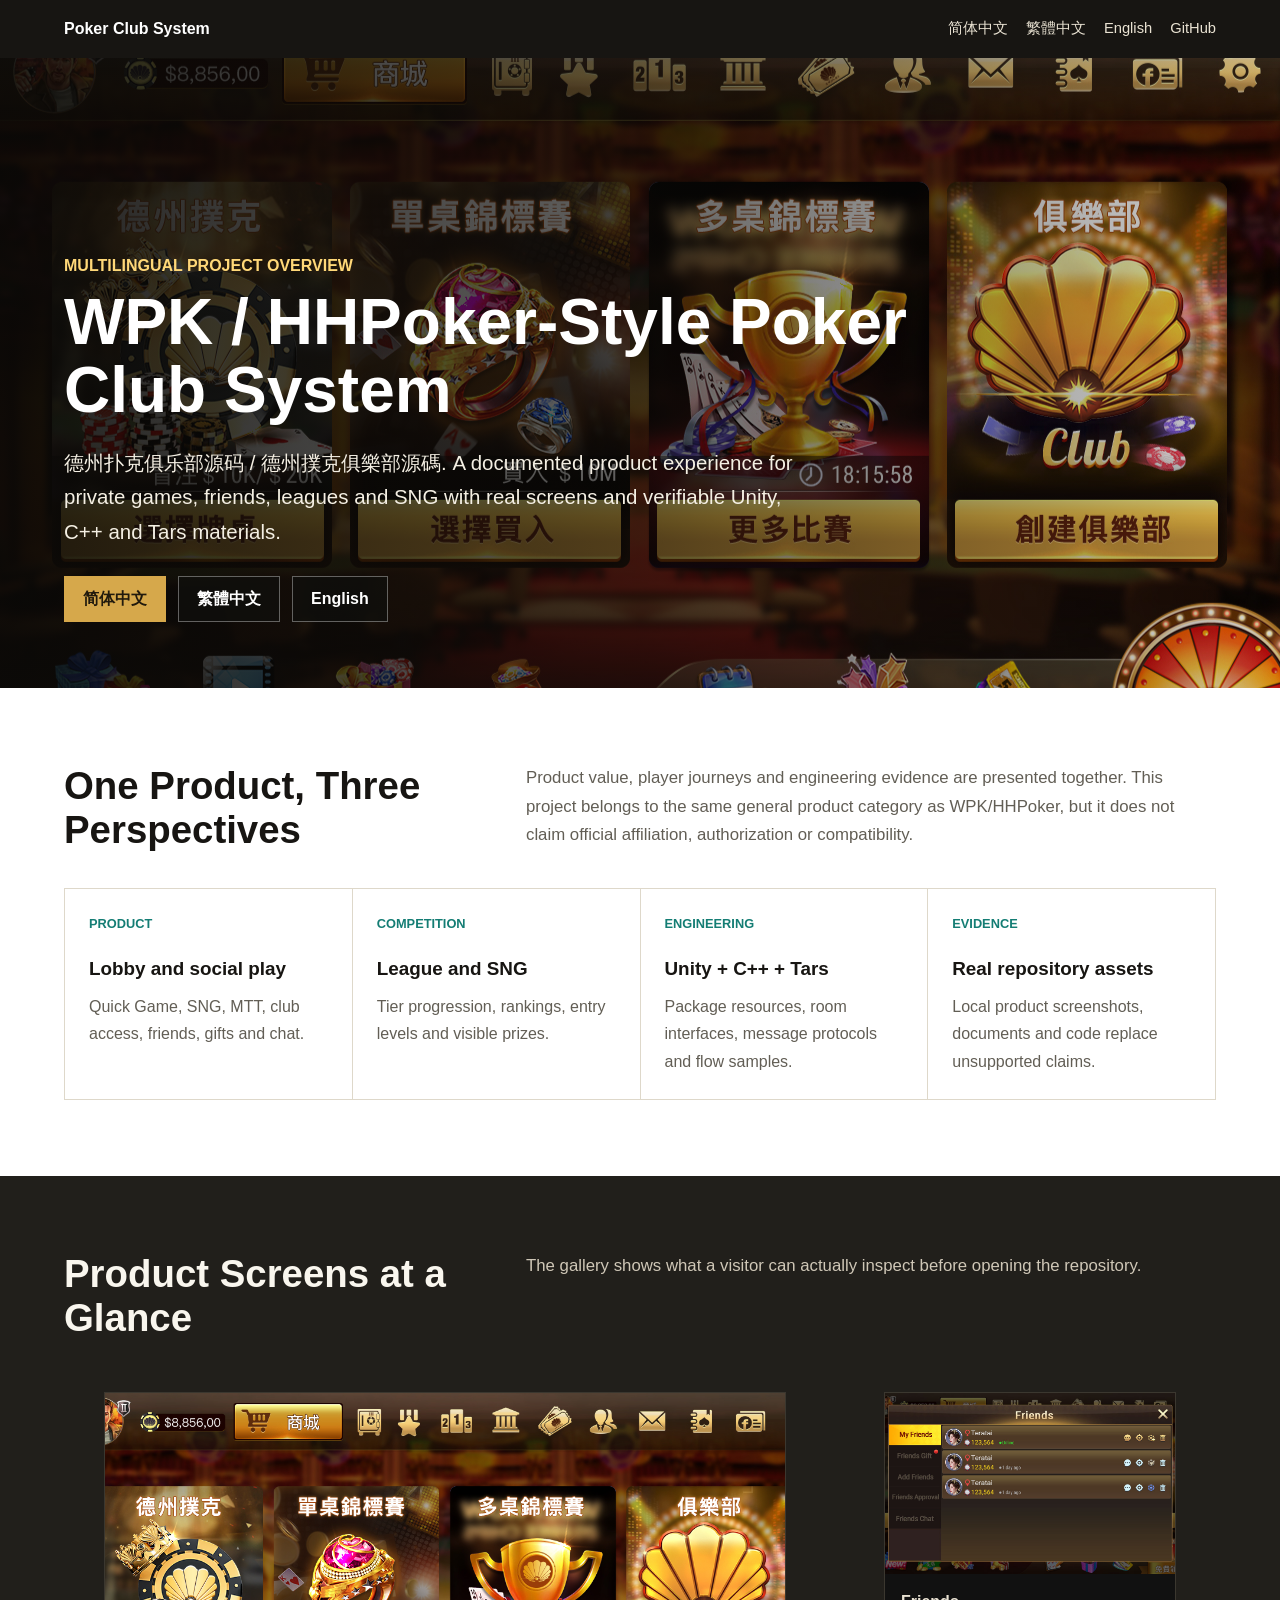
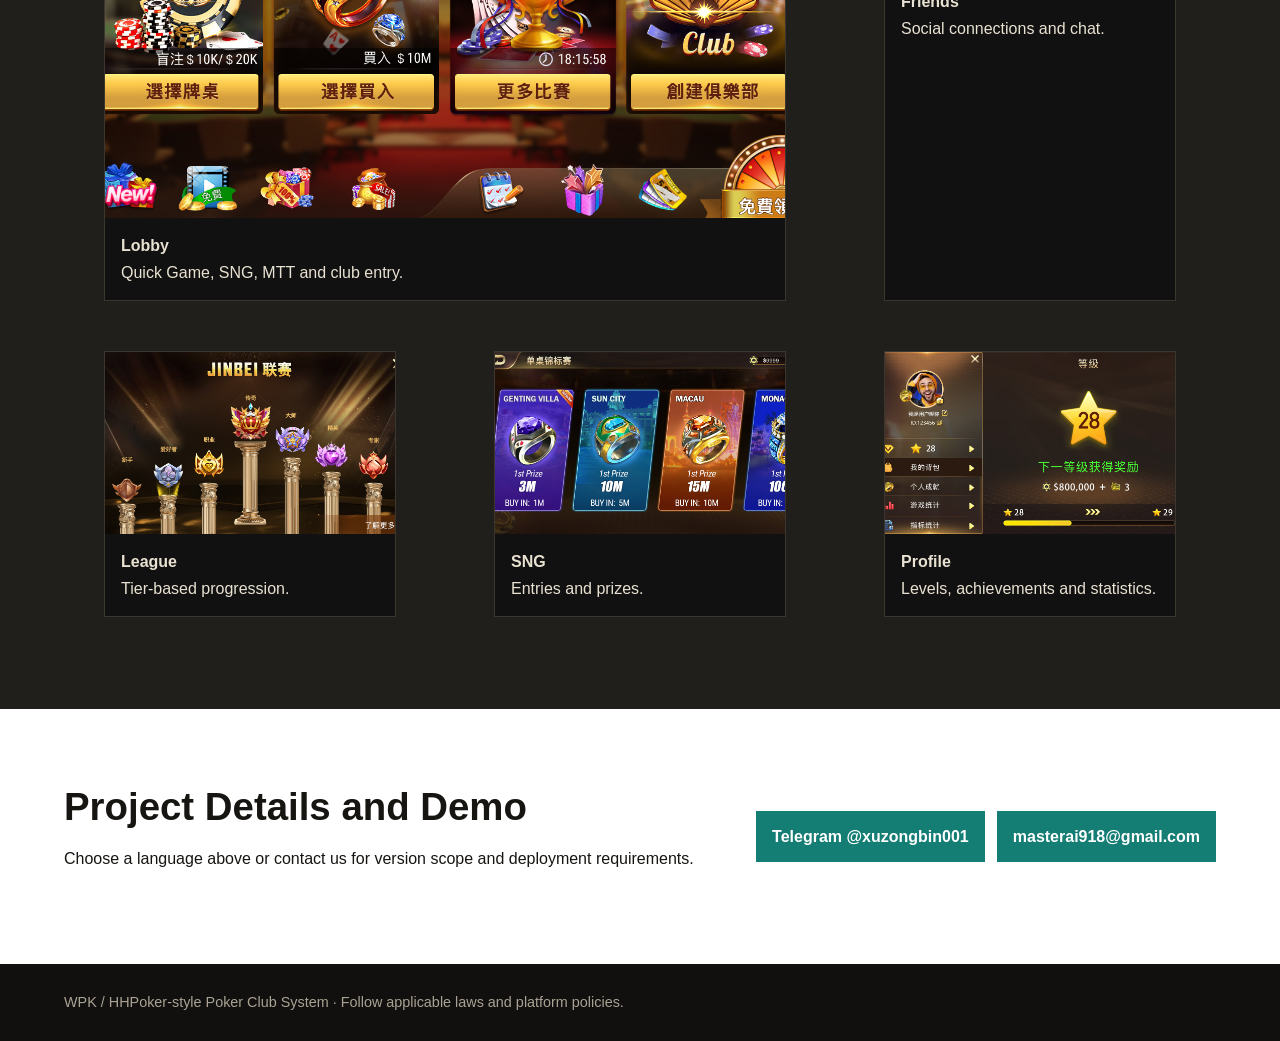
<file: docs/index.html>
<!doctype html>
<html lang="en">
<head>
  <meta charset="utf-8"><meta name="viewport" content="width=device-width,initial-scale=1">
  <meta name="google-site-verification" content="rrp5Uvgzi-1-rMxUBfhV3wjlNrFqzwnqiA4e3qsOLEM" />
  <title>WPK / HHPoker-Style Poker Club System | 德州扑克俱乐部源码</title>
  <meta name="description" content="Multilingual overview of WPK/HHPoker-style poker club source materials: 德州扑克俱乐部源码, private games, leagues, SNG, Unity, C++ and Tars interfaces.">
  <link rel="canonical" href="https://masterai-top.github.io/WPK-HHPoker-Style-Poker-Club-System/">
  <link rel="alternate" hreflang="x-default" href="https://masterai-top.github.io/WPK-HHPoker-Style-Poker-Club-System/"><link rel="alternate" hreflang="zh-CN" href="https://masterai-top.github.io/WPK-HHPoker-Style-Poker-Club-System/zh-cn/"><link rel="alternate" hreflang="zh-TW" href="https://masterai-top.github.io/WPK-HHPoker-Style-Poker-Club-System/zh-tw/"><link rel="alternate" hreflang="en" href="https://masterai-top.github.io/WPK-HHPoker-Style-Poker-Club-System/en/">
  <meta property="og:title" content="WPK / HHPoker-Style Poker Club System"><meta property="og:description" content="Private games, friends, leagues, SNG, real screenshots and verifiable Unity/C++/Tars materials."><meta property="og:image" content="https://masterai-top.github.io/WPK-HHPoker-Style-Poker-Club-System/assets/images/lobby.jpg"><link rel="stylesheet" href="assets/style.css">
  <script type="application/ld+json">{"@context":"https://schema.org","@type":"SoftwareSourceCode","name":"WPK / HHPoker-Style Poker Club System","codeRepository":"https://github.com/masterai-top/WPK-HHPoker-Style-Poker-Club-System","programmingLanguage":["C++","Tars IDL","Unity"],"description":"Poker club source materials with private-game, league and SNG product screens plus C++/Tars room interfaces.","url":"https://masterai-top.github.io/WPK-HHPoker-Style-Poker-Club-System/"}</script>
</head>
<body>
  <a class="skip" href="#content">Skip to content</a><nav class="topbar"><a class="brand" href="./">Poker Club System</a><div class="langs"><a href="zh-cn/">简体中文</a><a href="zh-tw/">繁體中文</a><a href="en/">English</a><a href="https://github.com/masterai-top/WPK-HHPoker-Style-Poker-Club-System">GitHub</a></div></nav>
  <header class="hero"><div class="hero-inner"><div class="eyebrow">Multilingual project overview</div><h1>WPK / HHPoker-Style Poker Club System</h1><p class="lead">德州扑克俱乐部源码 / 德州撲克俱樂部源碼. A documented product experience for private games, friends, leagues and SNG with real screens and verifiable Unity, C++ and Tars materials.</p><div class="actions"><a class="button primary" href="zh-cn/">简体中文</a><a class="button" href="zh-tw/">繁體中文</a><a class="button" href="en/">English</a></div></div></header>
  <main id="content">
    <section class="band light"><div class="inner"><div class="section-head"><h2>One Product, Three Perspectives</h2><p>Product value, player journeys and engineering evidence are presented together. This project belongs to the same general product category as WPK/HHPoker, but it does not claim official affiliation, authorization or compatibility.</p></div><div class="feature-grid">
      <article class="feature"><strong>Product</strong><h3>Lobby and social play</h3><p>Quick Game, SNG, MTT, club access, friends, gifts and chat.</p></article><article class="feature"><strong>Competition</strong><h3>League and SNG</h3><p>Tier progression, rankings, entry levels and visible prizes.</p></article><article class="feature"><strong>Engineering</strong><h3>Unity + C++ + Tars</h3><p>Package resources, room interfaces, message protocols and flow samples.</p></article><article class="feature"><strong>Evidence</strong><h3>Real repository assets</h3><p>Local product screenshots, documents and code replace unsupported claims.</p></article>
    </div></div></section>
    <section class="band dark"><div class="inner"><div class="section-head"><h2>Product Screens at a Glance</h2><p>The gallery shows what a visitor can actually inspect before opening the repository.</p></div><div class="shots"><figure class="shot wide"><img src="assets/images/lobby.jpg" alt="Poker club lobby"><figcaption><strong>Lobby</strong><br>Quick Game, SNG, MTT and club entry.</figcaption></figure><figure class="shot"><img src="assets/images/friends.jpg" alt="Poker friends screen"><figcaption><strong>Friends</strong><br>Social connections and chat.</figcaption></figure><figure class="shot"><img src="assets/images/league-tiers.jpg" alt="Poker league tiers"><figcaption><strong>League</strong><br>Tier-based progression.</figcaption></figure><figure class="shot"><img src="assets/images/sng.jpg" alt="Poker SNG events"><figcaption><strong>SNG</strong><br>Entries and prizes.</figcaption></figure><figure class="shot"><img src="assets/images/profile.jpg" alt="Poker player profile"><figcaption><strong>Profile</strong><br>Levels, achievements and statistics.</figcaption></figure></div></div></section>
    <section class="band light"><div class="inner contact"><div><h2>Project Details and Demo</h2><p>Choose a language above or contact us for version scope and deployment requirements.</p></div><div class="contact-links"><a href="https://t.me/xuzongbin001">Telegram @xuzongbin001</a><a href="mailto:masterai918@gmail.com">masterai918@gmail.com</a></div></div></section>
  </main><footer>WPK / HHPoker-style Poker Club System · Follow applicable laws and platform policies.</footer>
</body></html>
</file>
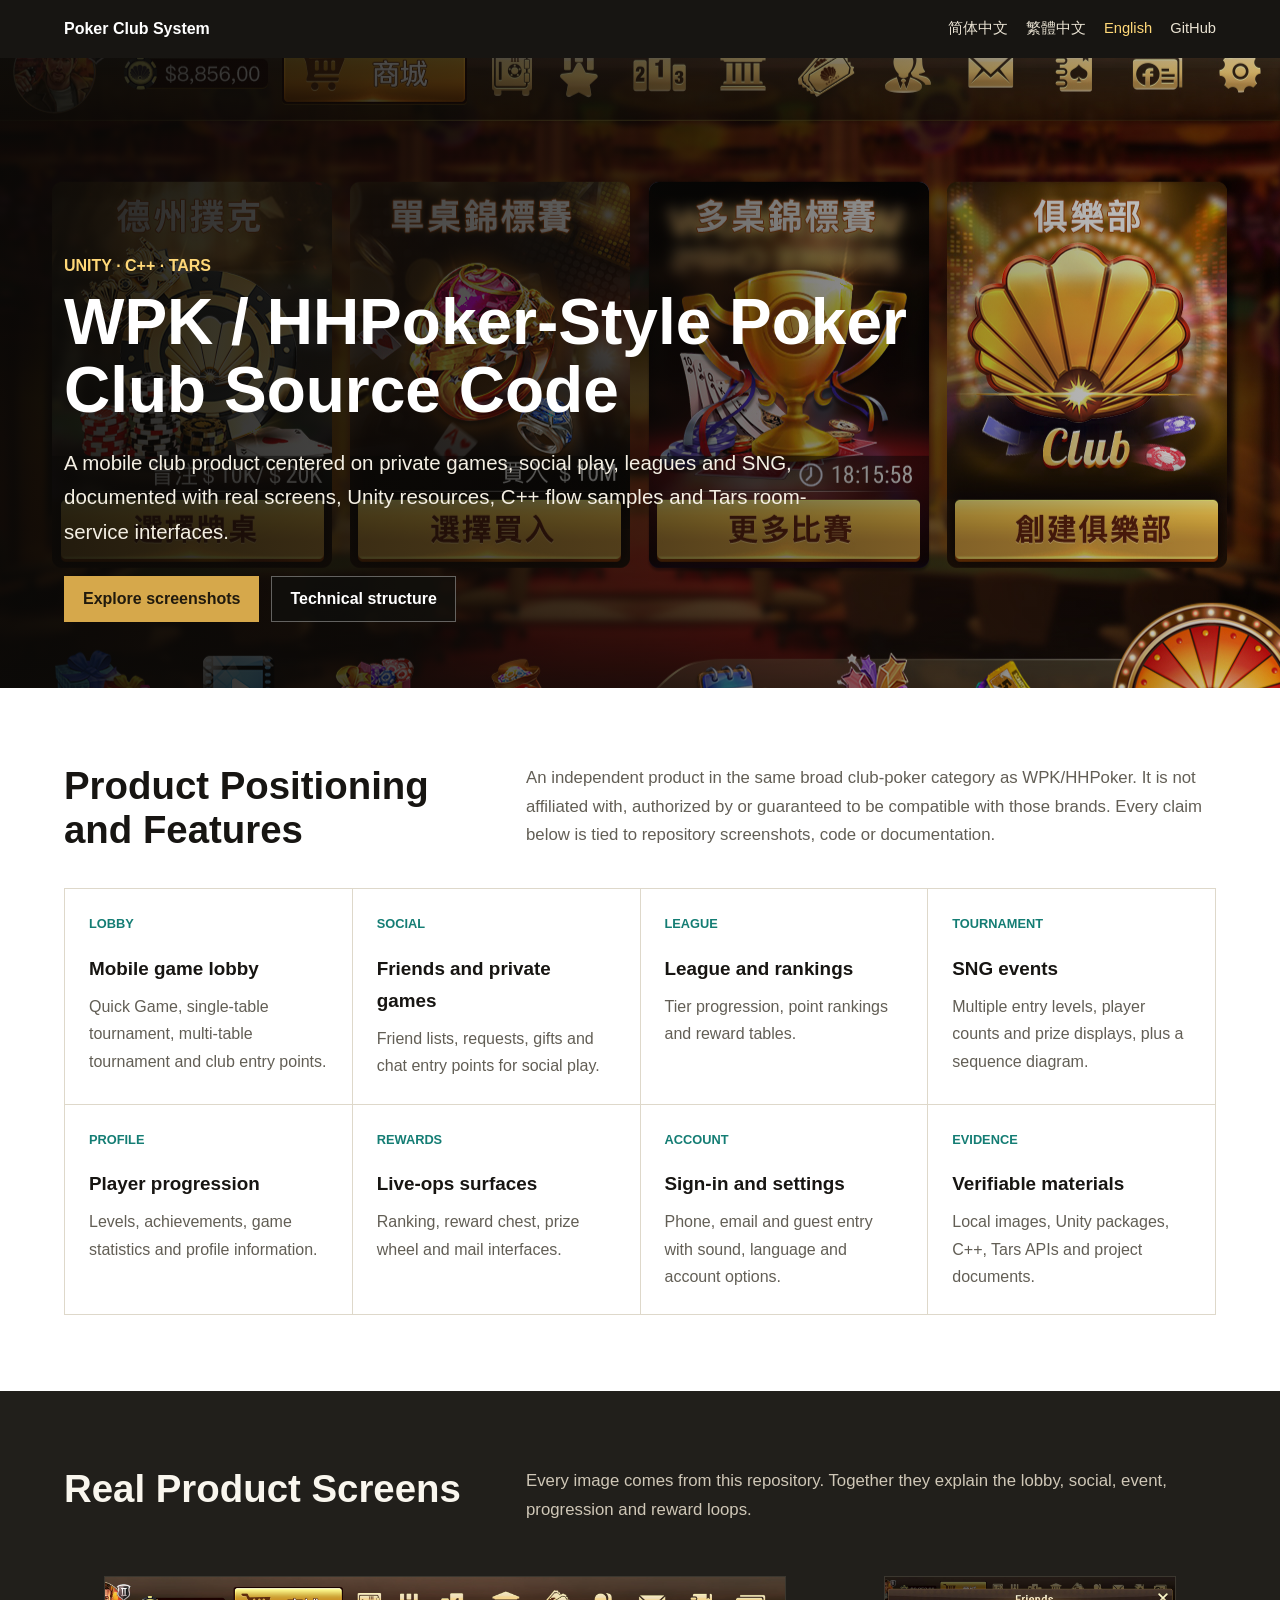
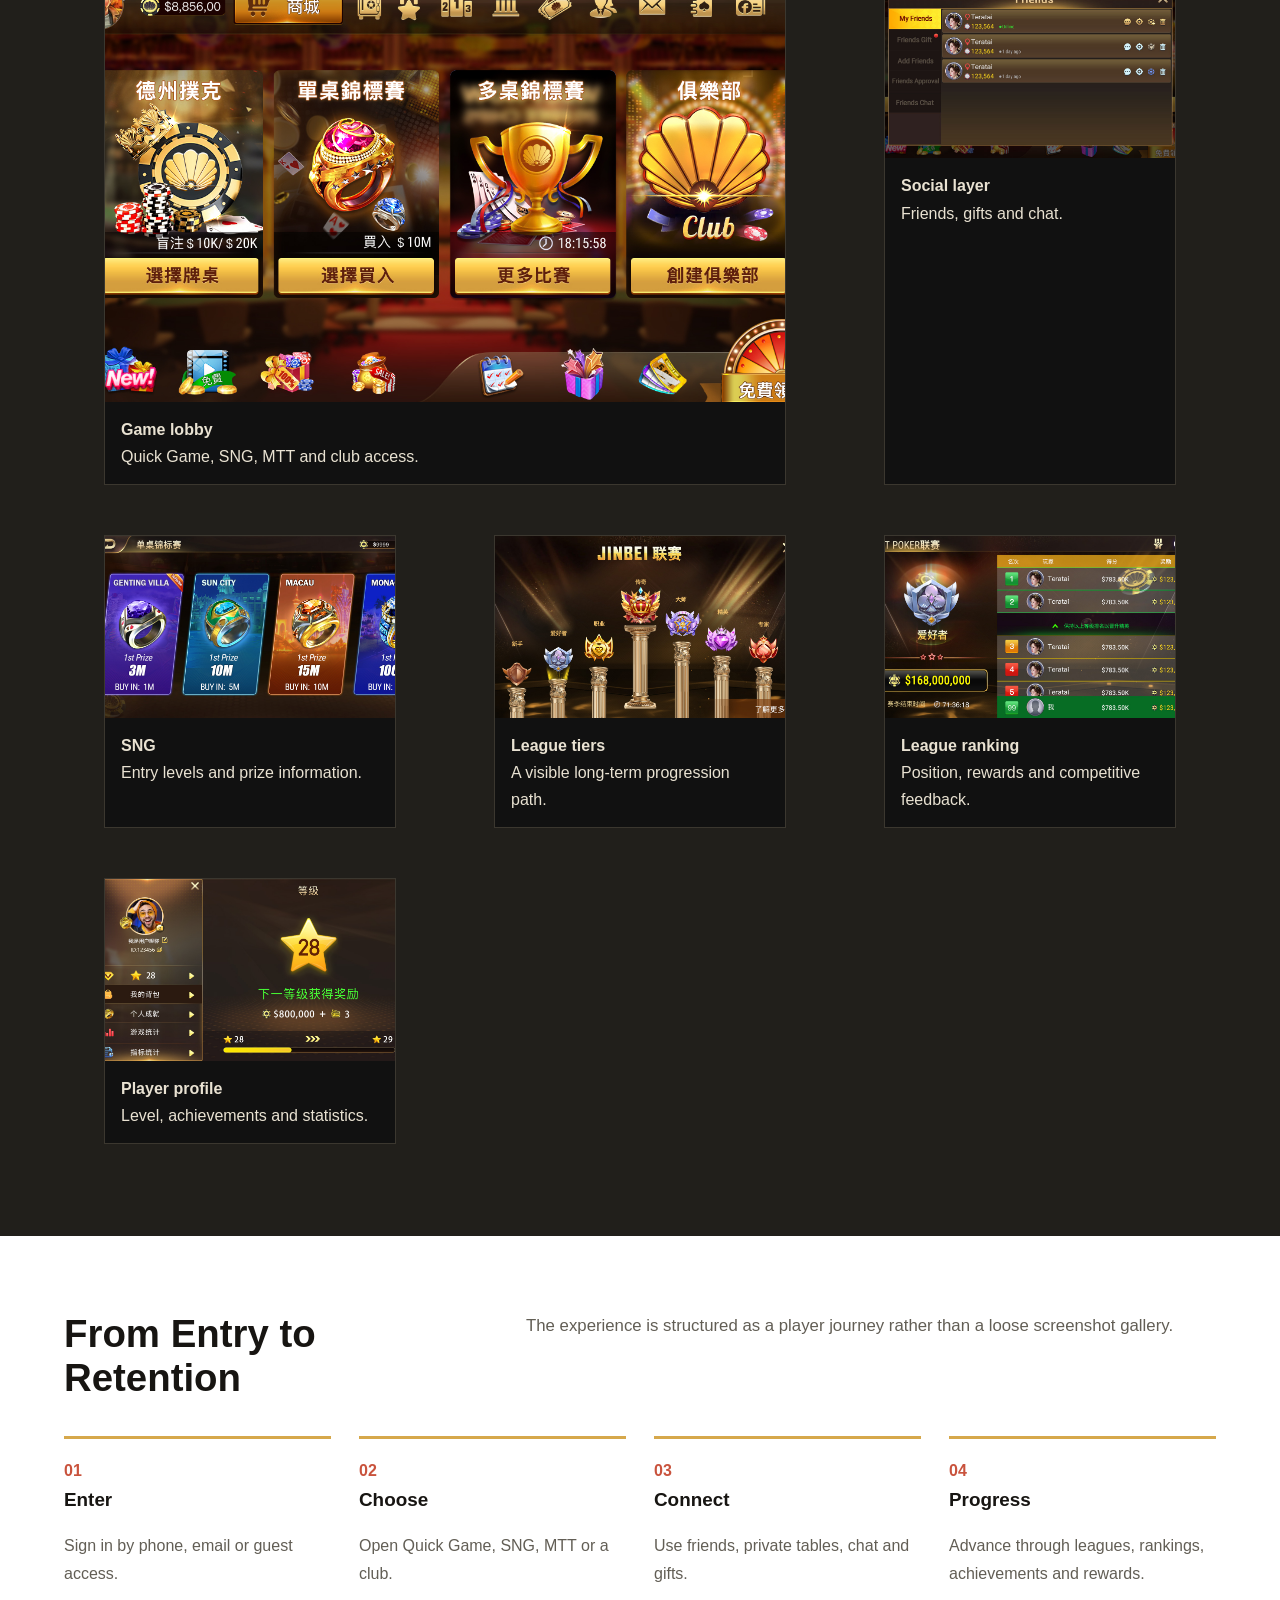
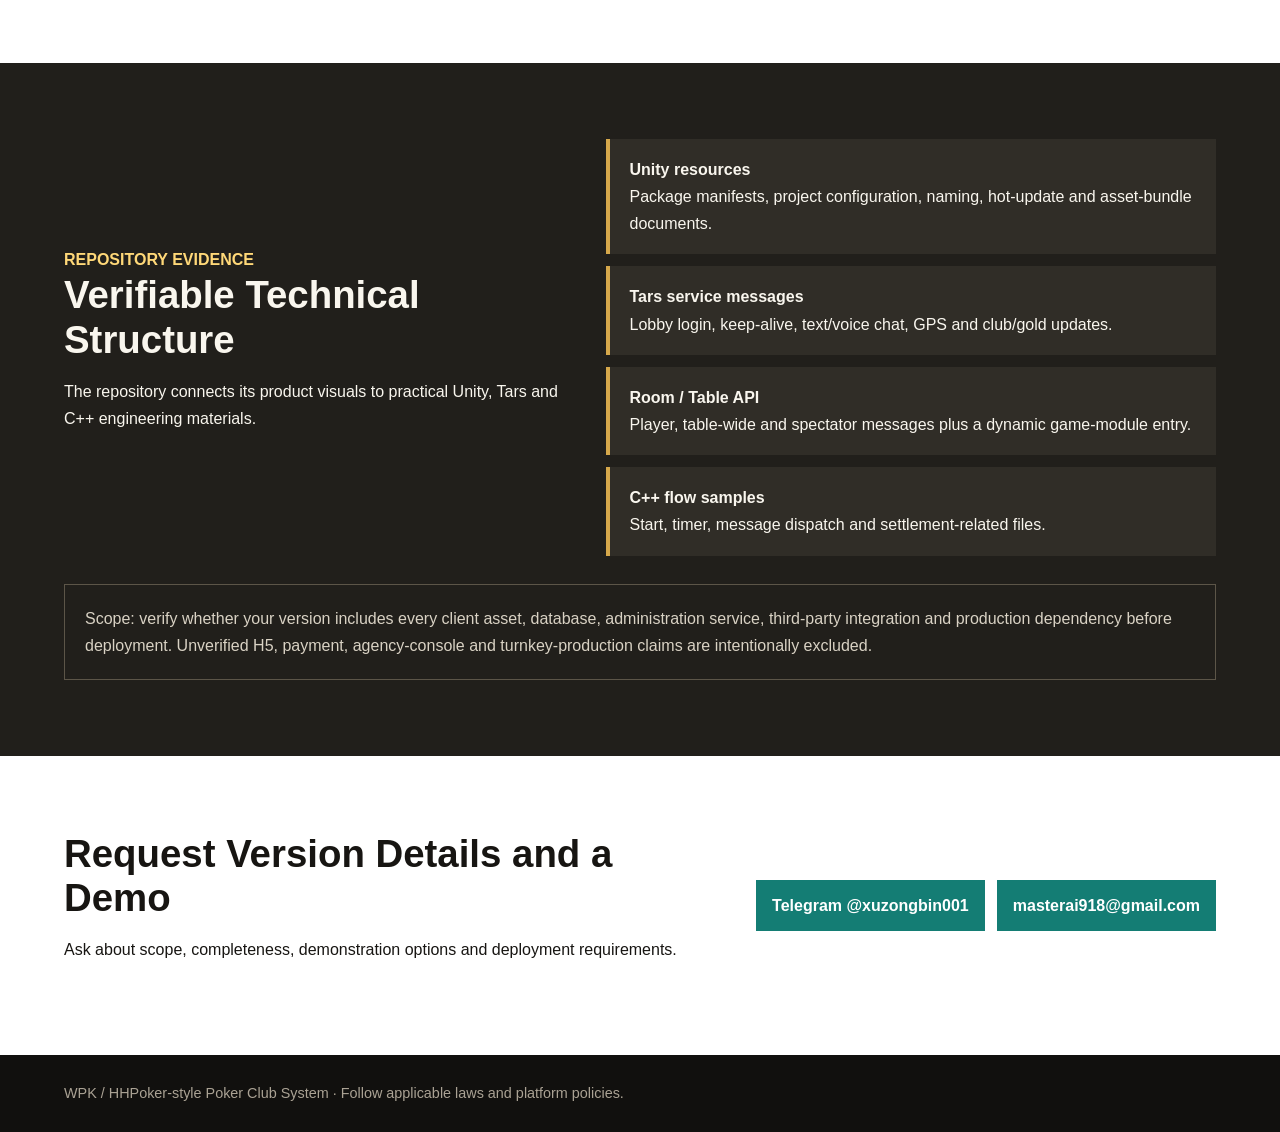
<file: docs/en/index.html>
<!doctype html>
<html lang="en">
<head>
  <meta charset="utf-8"><meta name="viewport" content="width=device-width,initial-scale=1">
<title>WPK Poker Club Source Code | HHPoker</title>
  <meta name="description" content="WPK/HHPoker-style poker club source materials with private-game journeys, friends, leagues, SNG, real screenshots, Unity resources and C++/Tars room APIs.">
  <link rel="canonical" href="https://masterai-top.github.io/WPK-HHPoker-Style-Poker-Club-System/en/">
  <link rel="alternate" hreflang="x-default" href="https://masterai-top.github.io/WPK-HHPoker-Style-Poker-Club-System/"><link rel="alternate" hreflang="zh-CN" href="https://masterai-top.github.io/WPK-HHPoker-Style-Poker-Club-System/zh-cn/"><link rel="alternate" hreflang="zh-TW" href="https://masterai-top.github.io/WPK-HHPoker-Style-Poker-Club-System/zh-tw/"><link rel="alternate" hreflang="en" href="https://masterai-top.github.io/WPK-HHPoker-Style-Poker-Club-System/en/">
  <meta property="og:title" content="WPK Poker Club Source Code | HHPoker"><meta property="og:image" content="https://masterai-top.github.io/WPK-HHPoker-Style-Poker-Club-System/assets/images/lobby.jpg"><link rel="stylesheet" href="../assets/style.css">
</head>
<body>
  <a class="skip" href="#content">Skip to content</a><nav class="topbar"><a class="brand" href="../">Poker Club System</a><div class="langs"><a href="../zh-cn/">简体中文</a><a href="../zh-tw/">繁體中文</a><a aria-current="page" href="./">English</a><a href="https://github.com/masterai-top/WPK-HHPoker-Style-Poker-Club-System">GitHub</a></div></nav>
  <header class="hero"><div class="hero-inner"><div class="eyebrow">Unity · C++ · Tars</div><h1>WPK / HHPoker-Style Poker Club Source Code</h1><p class="lead">A mobile club product centered on private games, social play, leagues and SNG, documented with real screens, Unity resources, C++ flow samples and Tars room-service interfaces.</p><div class="actions"><a class="button primary" href="#screens">Explore screenshots</a><a class="button" href="#tech">Technical structure</a></div></div></header>
  <main id="content">
    <section class="band light"><div class="inner"><div class="section-head"><h2>Product Positioning and Features</h2><p>An independent product in the same broad club-poker category as WPK/HHPoker. It is not affiliated with, authorized by or guaranteed to be compatible with those brands. Every claim below is tied to repository screenshots, code or documentation.</p></div><div class="feature-grid">
      <article class="feature"><strong>Lobby</strong><h3>Mobile game lobby</h3><p>Quick Game, single-table tournament, multi-table tournament and club entry points.</p></article><article class="feature"><strong>Social</strong><h3>Friends and private games</h3><p>Friend lists, requests, gifts and chat entry points for social play.</p></article><article class="feature"><strong>League</strong><h3>League and rankings</h3><p>Tier progression, point rankings and reward tables.</p></article><article class="feature"><strong>Tournament</strong><h3>SNG events</h3><p>Multiple entry levels, player counts and prize displays, plus a sequence diagram.</p></article><article class="feature"><strong>Profile</strong><h3>Player progression</h3><p>Levels, achievements, game statistics and profile information.</p></article><article class="feature"><strong>Rewards</strong><h3>Live-ops surfaces</h3><p>Ranking, reward chest, prize wheel and mail interfaces.</p></article><article class="feature"><strong>Account</strong><h3>Sign-in and settings</h3><p>Phone, email and guest entry with sound, language and account options.</p></article><article class="feature"><strong>Evidence</strong><h3>Verifiable materials</h3><p>Local images, Unity packages, C++, Tars APIs and project documents.</p></article>
    </div></div></section>
    <section class="band dark" id="screens"><div class="inner"><div class="section-head"><h2>Real Product Screens</h2><p>Every image comes from this repository. Together they explain the lobby, social, event, progression and reward loops.</p></div><div class="shots">
      <figure class="shot wide"><img src="../assets/images/lobby.jpg" alt="Poker lobby with Quick Game, SNG, MTT and club entry"><figcaption><strong>Game lobby</strong><br>Quick Game, SNG, MTT and club access.</figcaption></figure><figure class="shot"><img src="../assets/images/friends.jpg" alt="Poker friends, gifts and chat entry"><figcaption><strong>Social layer</strong><br>Friends, gifts and chat.</figcaption></figure><figure class="shot"><img src="../assets/images/sng.jpg" alt="Poker SNG entries and prizes"><figcaption><strong>SNG</strong><br>Entry levels and prize information.</figcaption></figure><figure class="shot"><img src="../assets/images/league-tiers.jpg" alt="Poker league tiers"><figcaption><strong>League tiers</strong><br>A visible long-term progression path.</figcaption></figure><figure class="shot"><img src="../assets/images/league-ranking.jpg" alt="Poker league ranking and rewards"><figcaption><strong>League ranking</strong><br>Position, rewards and competitive feedback.</figcaption></figure><figure class="shot"><img src="../assets/images/profile.jpg" alt="Poker player profile"><figcaption><strong>Player profile</strong><br>Level, achievements and statistics.</figcaption></figure>
    </div></div></section>
    <section class="band light"><div class="inner"><div class="section-head"><h2>From Entry to Retention</h2><p>The experience is structured as a player journey rather than a loose screenshot gallery.</p></div><div class="journey"><article><h3>Enter</h3><p>Sign in by phone, email or guest access.</p></article><article><h3>Choose</h3><p>Open Quick Game, SNG, MTT or a club.</p></article><article><h3>Connect</h3><p>Use friends, private tables, chat and gifts.</p></article><article><h3>Progress</h3><p>Advance through leagues, rankings, achievements and rewards.</p></article></div></div></section>
    <section class="band dark" id="tech"><div class="inner"><div class="tech-layout"><div><div class="eyebrow">Repository evidence</div><h2>Verifiable Technical Structure</h2><p>The repository connects its product visuals to practical Unity, Tars and C++ engineering materials.</p></div><div class="tech-flow"><div><strong>Unity resources</strong><br>Package manifests, project configuration, naming, hot-update and asset-bundle documents.</div><div><strong>Tars service messages</strong><br>Lobby login, keep-alive, text/voice chat, GPS and club/gold updates.</div><div><strong>Room / Table API</strong><br>Player, table-wide and spectator messages plus a dynamic game-module entry.</div><div><strong>C++ flow samples</strong><br>Start, timer, message dispatch and settlement-related files.</div></div></div><div class="notice">Scope: verify whether your version includes every client asset, database, administration service, third-party integration and production dependency before deployment. Unverified H5, payment, agency-console and turnkey-production claims are intentionally excluded.</div></div></section>
    <section class="band light"><div class="inner contact"><div><h2>Request Version Details and a Demo</h2><p>Ask about scope, completeness, demonstration options and deployment requirements.</p></div><div class="contact-links"><a href="https://t.me/xuzongbin001">Telegram @xuzongbin001</a><a href="mailto:masterai918@gmail.com">masterai918@gmail.com</a></div></div></section>
  </main><footer>WPK / HHPoker-style Poker Club System · Follow applicable laws and platform policies.</footer>
</body></html>
</file>
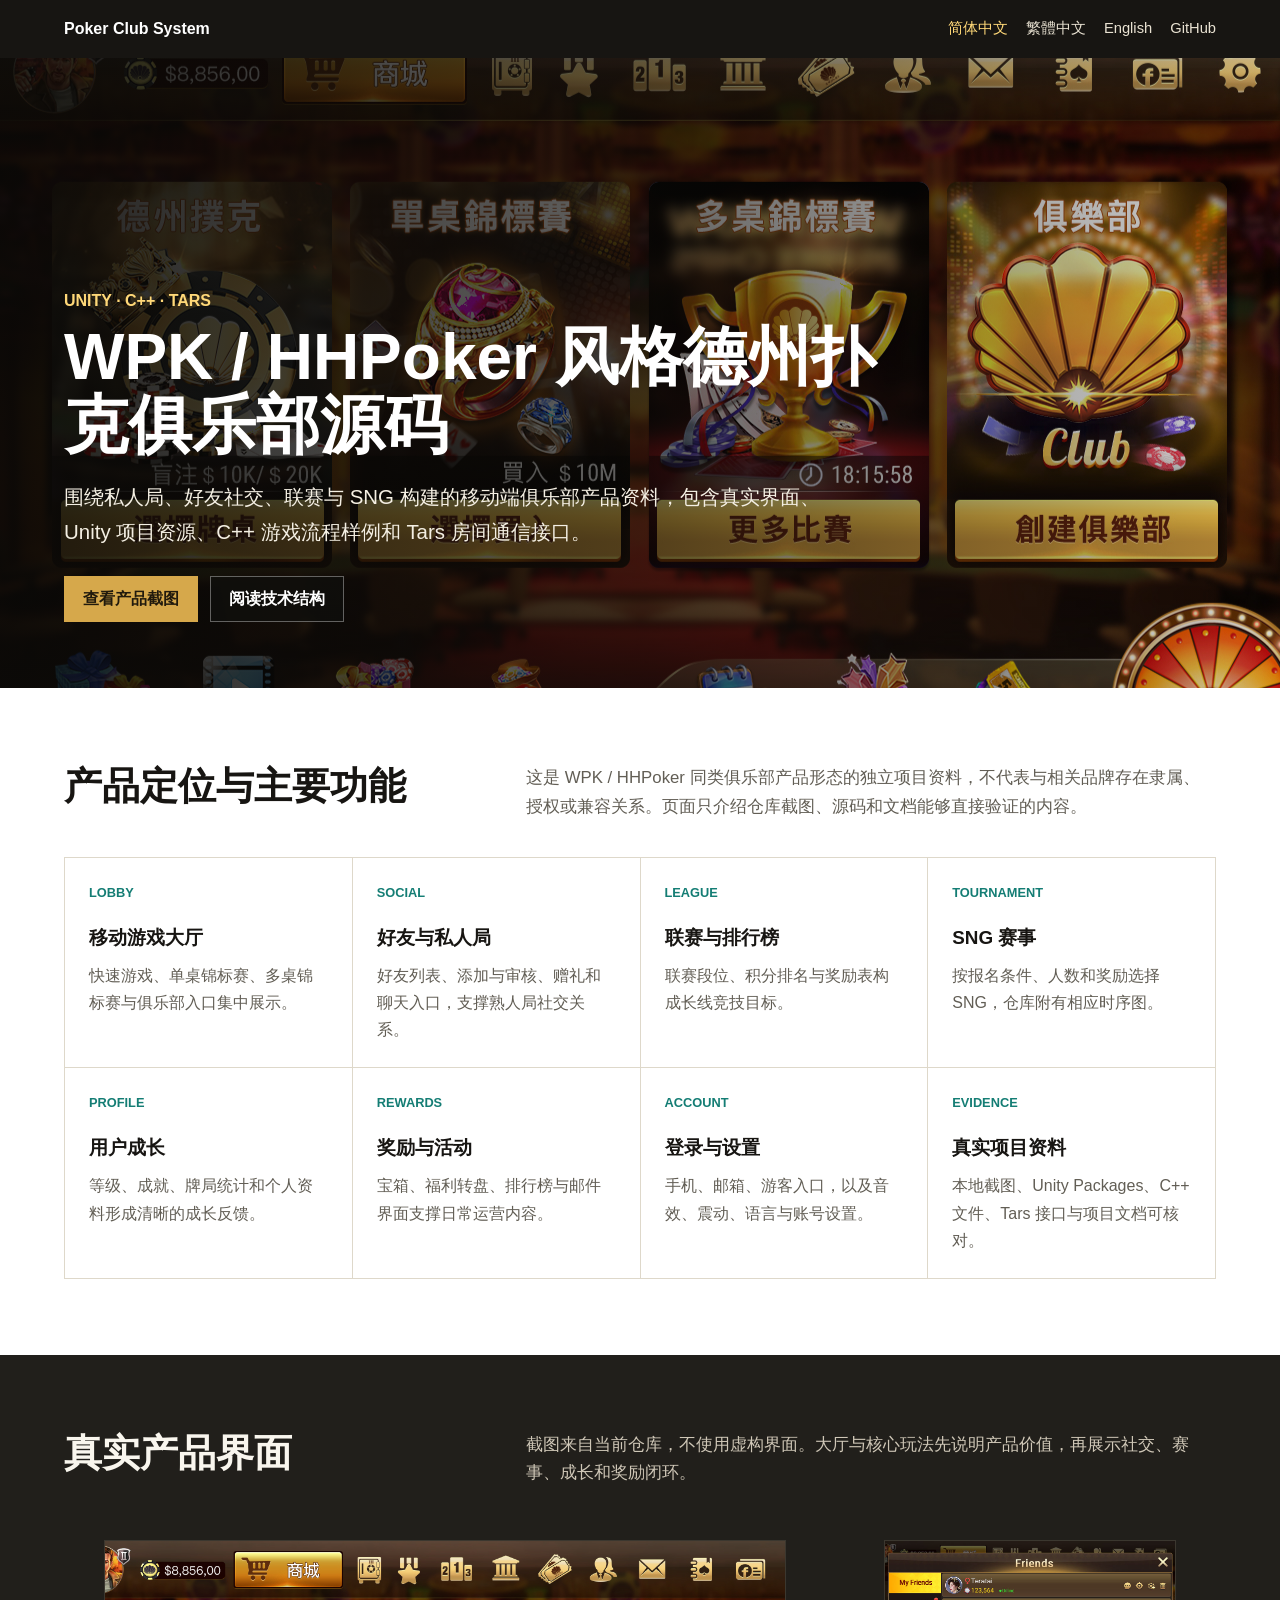
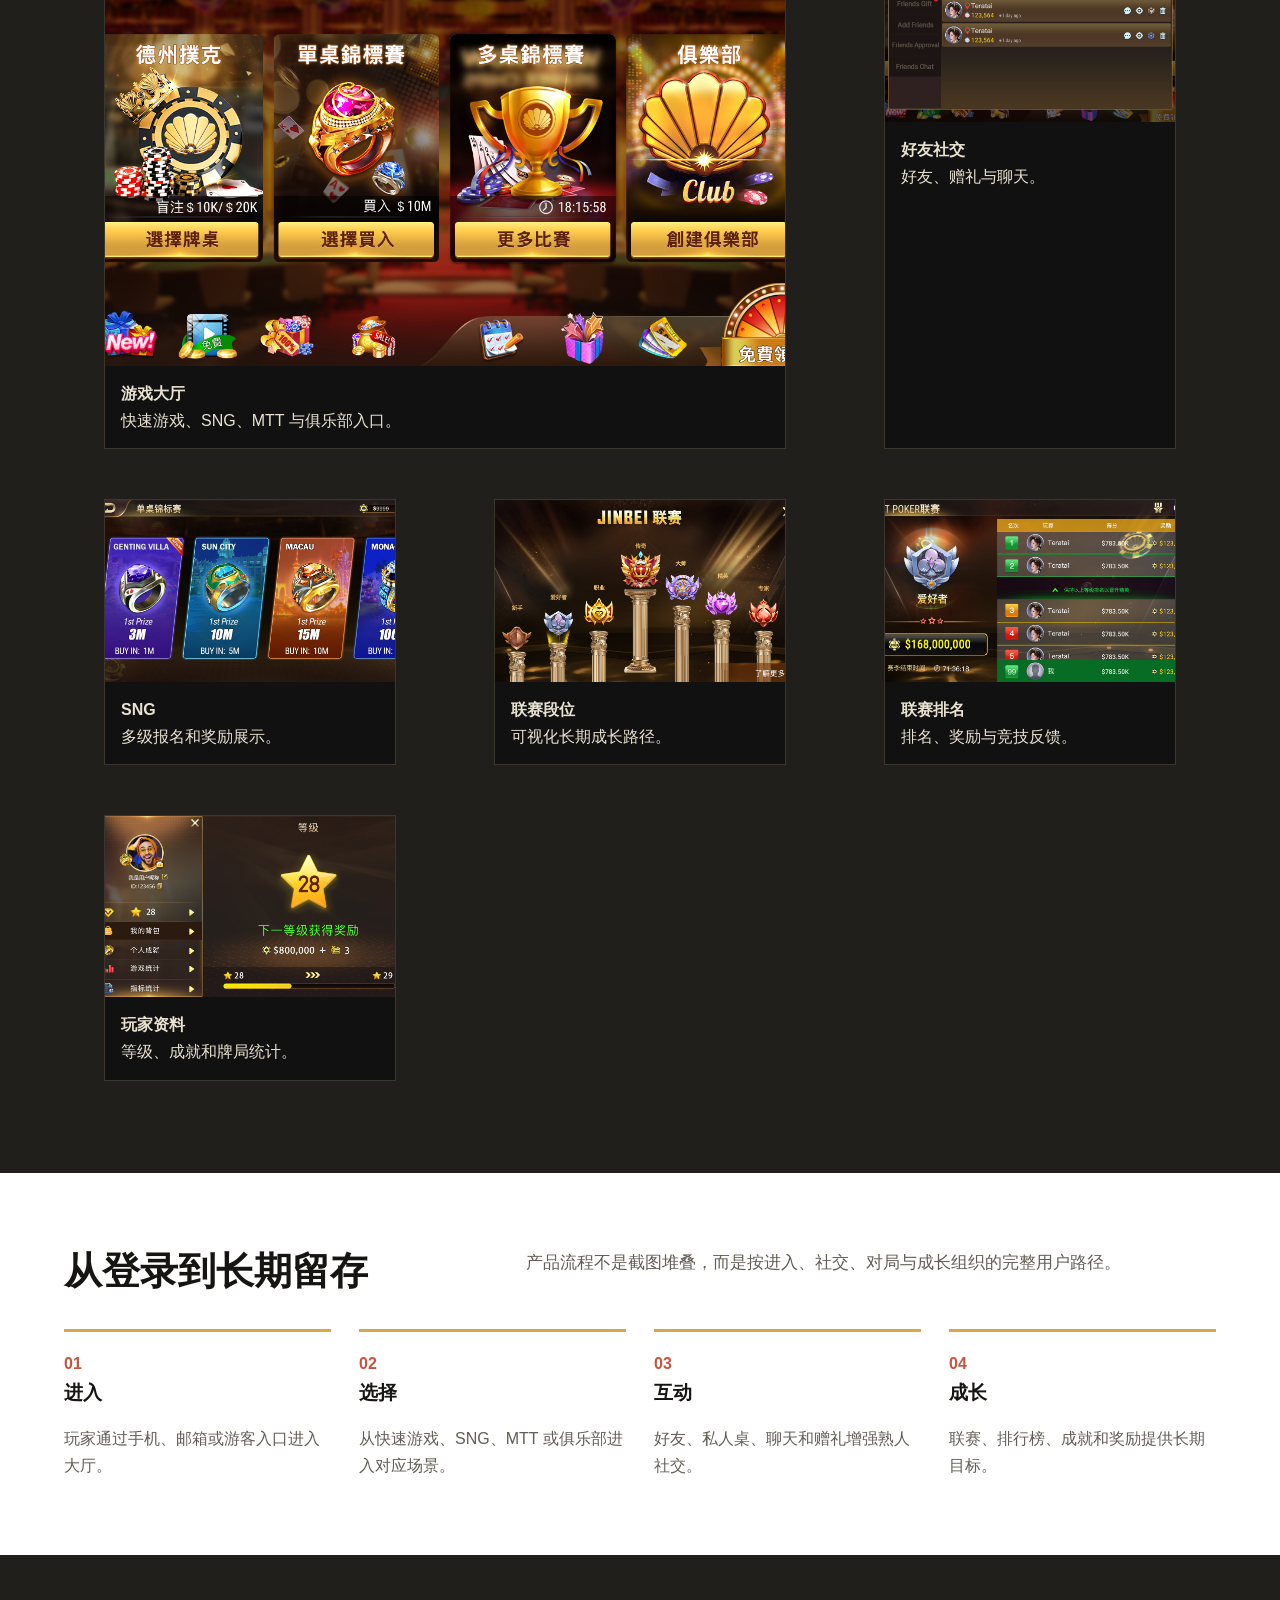
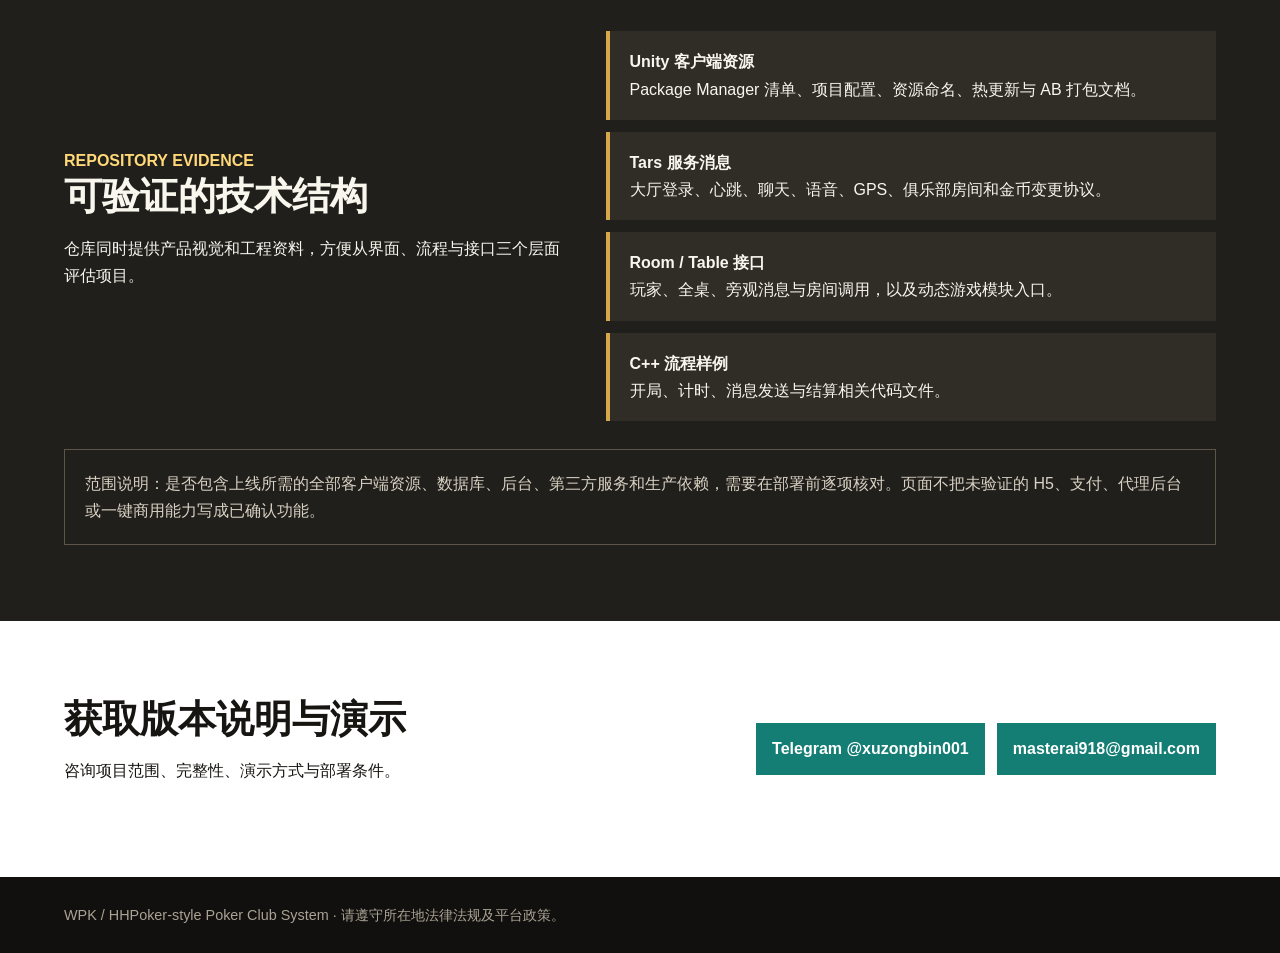
<file: docs/zh-cn/index.html>
<!doctype html>
<html lang="zh-CN">
<head>
  <meta charset="utf-8">
  <meta name="viewport" content="width=device-width,initial-scale=1">
  <title>WPK / HHPoker 风格德州扑克俱乐部源码｜私人局、联赛与 SNG</title>
  <meta name="description" content="WPK/HHPoker 同类形态德州扑克俱乐部源码介绍：私人局、好友系统、联赛、SNG、真实产品截图、Unity 资源与 C++/Tars 房间接口。">
  <link rel="canonical" href="https://masterai-top.github.io/WPK-HHPoker-Style-Poker-Club-System/zh-cn/">
  <link rel="alternate" hreflang="x-default" href="https://masterai-top.github.io/WPK-HHPoker-Style-Poker-Club-System/">
  <link rel="alternate" hreflang="zh-CN" href="https://masterai-top.github.io/WPK-HHPoker-Style-Poker-Club-System/zh-cn/">
  <link rel="alternate" hreflang="zh-TW" href="https://masterai-top.github.io/WPK-HHPoker-Style-Poker-Club-System/zh-tw/">
  <link rel="alternate" hreflang="en" href="https://masterai-top.github.io/WPK-HHPoker-Style-Poker-Club-System/en/">
  <meta property="og:title" content="WPK / HHPoker 风格德州扑克俱乐部源码">
  <meta property="og:description" content="私人局、好友、联赛、SNG、Unity 项目资源与 C++/Tars 服务接口。">
  <meta property="og:image" content="https://masterai-top.github.io/WPK-HHPoker-Style-Poker-Club-System/assets/images/lobby.jpg">
  <link rel="stylesheet" href="../assets/style.css">
</head>
<body>
  <a class="skip" href="#content">跳到正文</a>
  <nav class="topbar"><a class="brand" href="../">Poker Club System</a><div class="langs"><a aria-current="page" href="./">简体中文</a><a href="../zh-tw/">繁體中文</a><a href="../en/">English</a><a href="https://github.com/masterai-top/WPK-HHPoker-Style-Poker-Club-System">GitHub</a></div></nav>
  <header class="hero">
    <div class="hero-inner"><div class="eyebrow">Unity · C++ · Tars</div><h1>WPK / HHPoker 风格德州扑克俱乐部源码</h1><p class="lead">围绕私人局、好友社交、联赛与 SNG 构建的移动端俱乐部产品资料，包含真实界面、Unity 项目资源、C++ 游戏流程样例和 Tars 房间通信接口。</p><div class="actions"><a class="button primary" href="#screens">查看产品截图</a><a class="button" href="#tech">阅读技术结构</a></div></div>
  </header>
  <main id="content">
    <section class="band light"><div class="inner"><div class="section-head"><h2>产品定位与主要功能</h2><p>这是 WPK / HHPoker 同类俱乐部产品形态的独立项目资料，不代表与相关品牌存在隶属、授权或兼容关系。页面只介绍仓库截图、源码和文档能够直接验证的内容。</p></div><div class="feature-grid">
      <article class="feature"><strong>Lobby</strong><h3>移动游戏大厅</h3><p>快速游戏、单桌锦标赛、多桌锦标赛与俱乐部入口集中展示。</p></article>
      <article class="feature"><strong>Social</strong><h3>好友与私人局</h3><p>好友列表、添加与审核、赠礼和聊天入口，支撑熟人局社交关系。</p></article>
      <article class="feature"><strong>League</strong><h3>联赛与排行榜</h3><p>联赛段位、积分排名与奖励表构成长线竞技目标。</p></article>
      <article class="feature"><strong>Tournament</strong><h3>SNG 赛事</h3><p>按报名条件、人数和奖励选择 SNG，仓库附有相应时序图。</p></article>
      <article class="feature"><strong>Profile</strong><h3>用户成长</h3><p>等级、成就、牌局统计和个人资料形成清晰的成长反馈。</p></article>
      <article class="feature"><strong>Rewards</strong><h3>奖励与活动</h3><p>宝箱、福利转盘、排行榜与邮件界面支撑日常运营内容。</p></article>
      <article class="feature"><strong>Account</strong><h3>登录与设置</h3><p>手机、邮箱、游客入口，以及音效、震动、语言与账号设置。</p></article>
      <article class="feature"><strong>Evidence</strong><h3>真实项目资料</h3><p>本地截图、Unity Packages、C++ 文件、Tars 接口与项目文档可核对。</p></article>
    </div></div></section>

    <section class="band dark" id="screens"><div class="inner"><div class="section-head"><h2>真实产品界面</h2><p>截图来自当前仓库，不使用虚构界面。大厅与核心玩法先说明产品价值，再展示社交、赛事、成长和奖励闭环。</p></div><div class="shots">
      <figure class="shot wide"><img src="../assets/images/lobby.jpg" alt="德州扑克大厅中的快速游戏、SNG、MTT 和俱乐部入口"><figcaption><strong>游戏大厅</strong><br>快速游戏、SNG、MTT 与俱乐部入口。</figcaption></figure>
      <figure class="shot"><img src="../assets/images/friends.jpg" alt="德州好友局好友列表和聊天入口"><figcaption><strong>好友社交</strong><br>好友、赠礼与聊天。</figcaption></figure>
      <figure class="shot"><img src="../assets/images/sng.jpg" alt="德州扑克 SNG 报名与奖励"><figcaption><strong>SNG</strong><br>多级报名和奖励展示。</figcaption></figure>
      <figure class="shot"><img src="../assets/images/league-tiers.jpg" alt="德州扑克联赛段位"><figcaption><strong>联赛段位</strong><br>可视化长期成长路径。</figcaption></figure>
      <figure class="shot"><img src="../assets/images/league-ranking.jpg" alt="德州扑克联赛排名和奖励"><figcaption><strong>联赛排名</strong><br>排名、奖励与竞技反馈。</figcaption></figure>
      <figure class="shot"><img src="../assets/images/profile.jpg" alt="德州扑克玩家资料与成就"><figcaption><strong>玩家资料</strong><br>等级、成就和牌局统计。</figcaption></figure>
    </div></div></section>

    <section class="band light"><div class="inner"><div class="section-head"><h2>从登录到长期留存</h2><p>产品流程不是截图堆叠，而是按进入、社交、对局与成长组织的完整用户路径。</p></div><div class="journey">
      <article><h3>进入</h3><p>玩家通过手机、邮箱或游客入口进入大厅。</p></article><article><h3>选择</h3><p>从快速游戏、SNG、MTT 或俱乐部进入对应场景。</p></article><article><h3>互动</h3><p>好友、私人桌、聊天和赠礼增强熟人社交。</p></article><article><h3>成长</h3><p>联赛、排行榜、成就和奖励提供长期目标。</p></article>
    </div></div></section>

    <section class="band dark" id="tech"><div class="inner"><div class="tech-layout"><div><div class="eyebrow">Repository evidence</div><h2>可验证的技术结构</h2><p>仓库同时提供产品视觉和工程资料，方便从界面、流程与接口三个层面评估项目。</p></div><div class="tech-flow"><div><strong>Unity 客户端资源</strong><br>Package Manager 清单、项目配置、资源命名、热更新与 AB 打包文档。</div><div><strong>Tars 服务消息</strong><br>大厅登录、心跳、聊天、语音、GPS、俱乐部房间和金币变更协议。</div><div><strong>Room / Table 接口</strong><br>玩家、全桌、旁观消息与房间调用，以及动态游戏模块入口。</div><div><strong>C++ 流程样例</strong><br>开局、计时、消息发送与结算相关代码文件。</div></div></div><div class="notice">范围说明：是否包含上线所需的全部客户端资源、数据库、后台、第三方服务和生产依赖，需要在部署前逐项核对。页面不把未验证的 H5、支付、代理后台或一键商用能力写成已确认功能。</div></div></section>

    <section class="band light"><div class="inner contact"><div><h2>获取版本说明与演示</h2><p>咨询项目范围、完整性、演示方式与部署条件。</p></div><div class="contact-links"><a href="https://t.me/xuzongbin001">Telegram @xuzongbin001</a><a href="mailto:masterai918@gmail.com">masterai918@gmail.com</a></div></div></section>
  </main>
  <footer>WPK / HHPoker-style Poker Club System · 请遵守所在地法律法规及平台政策。</footer>
</body></html>
</file>
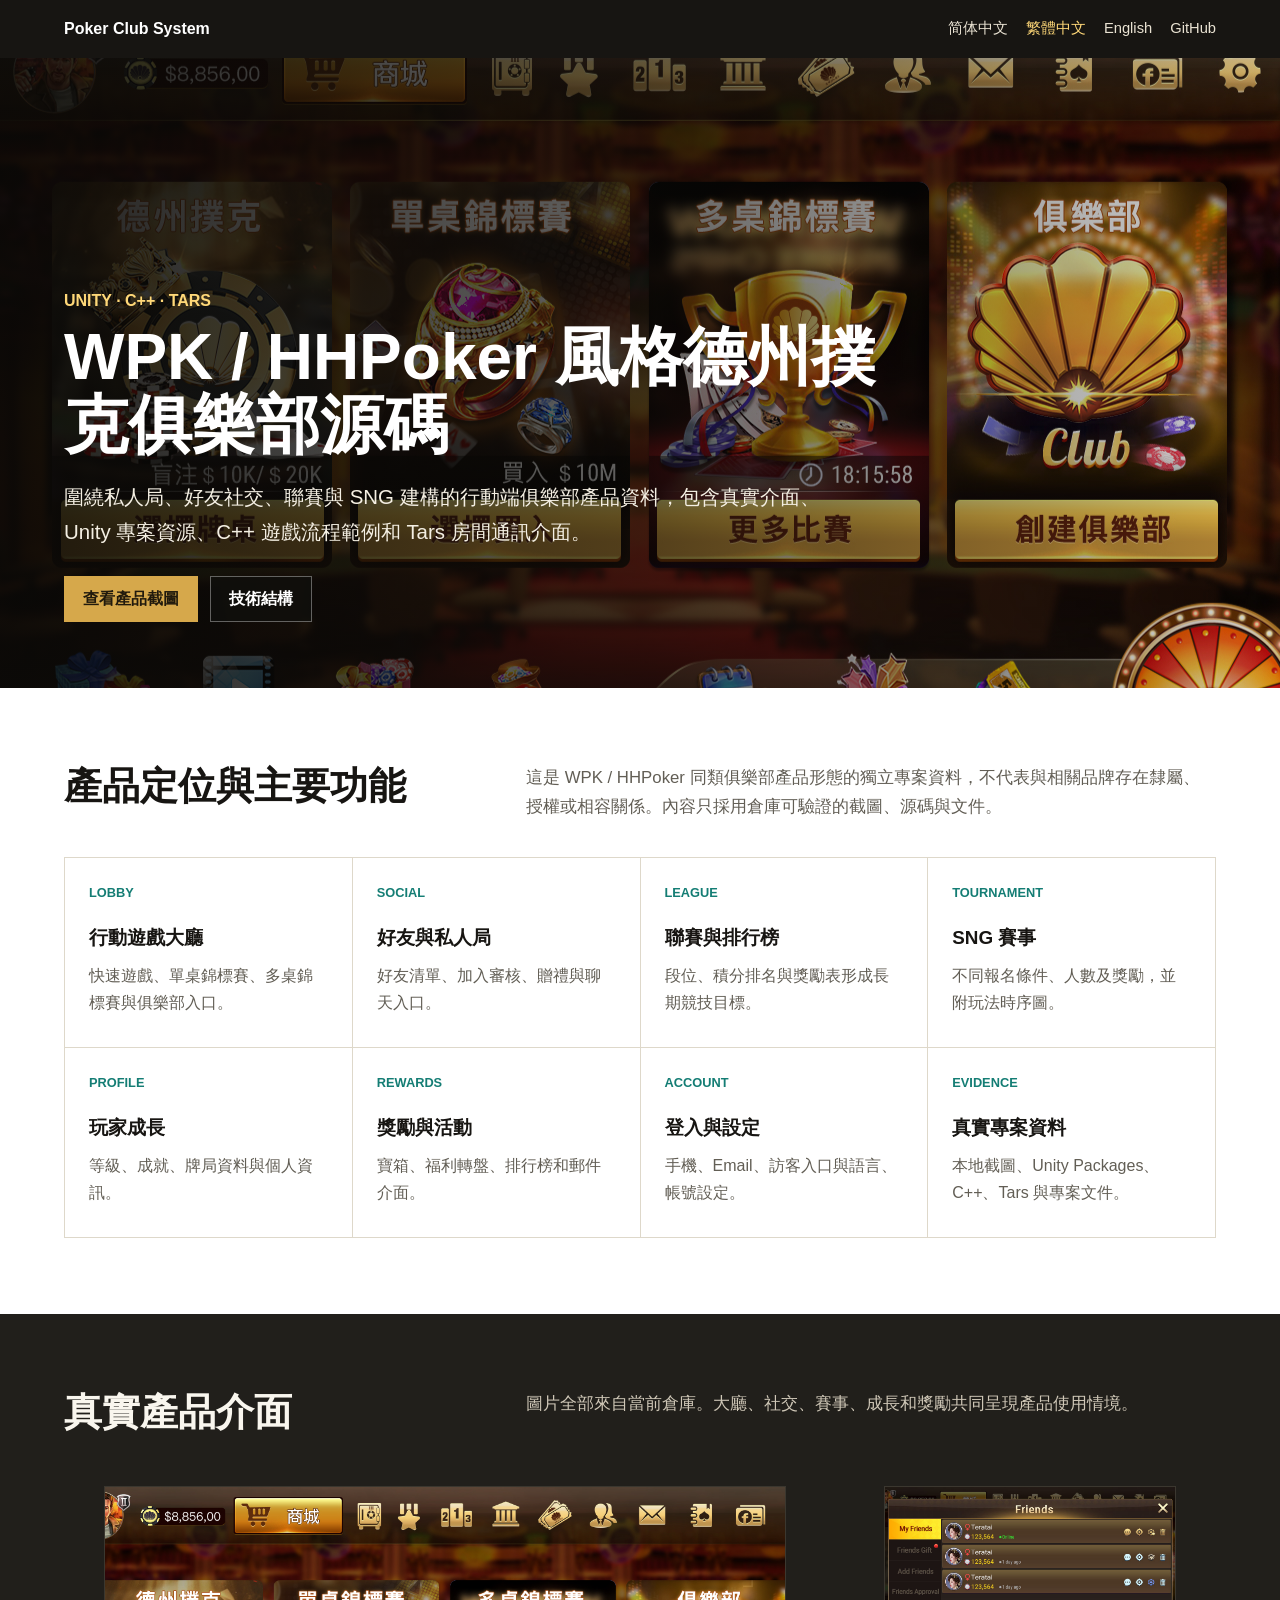
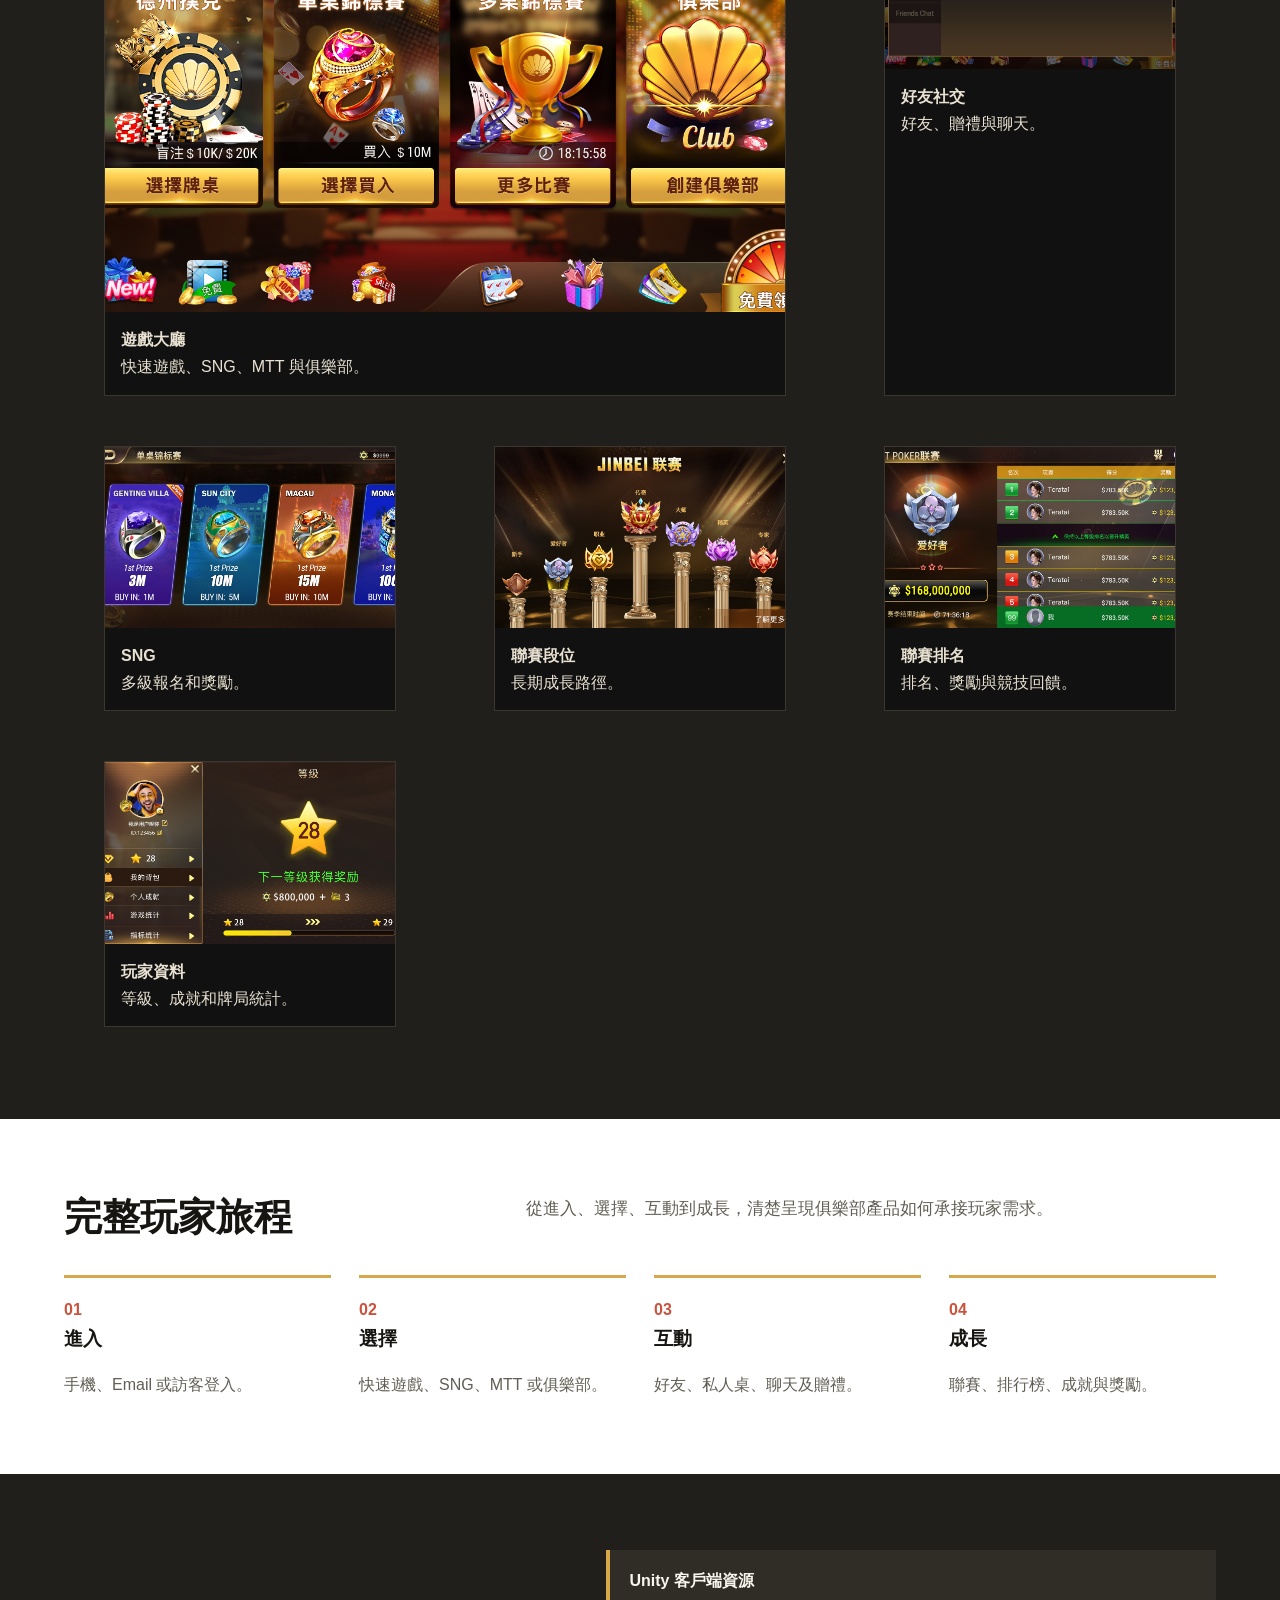
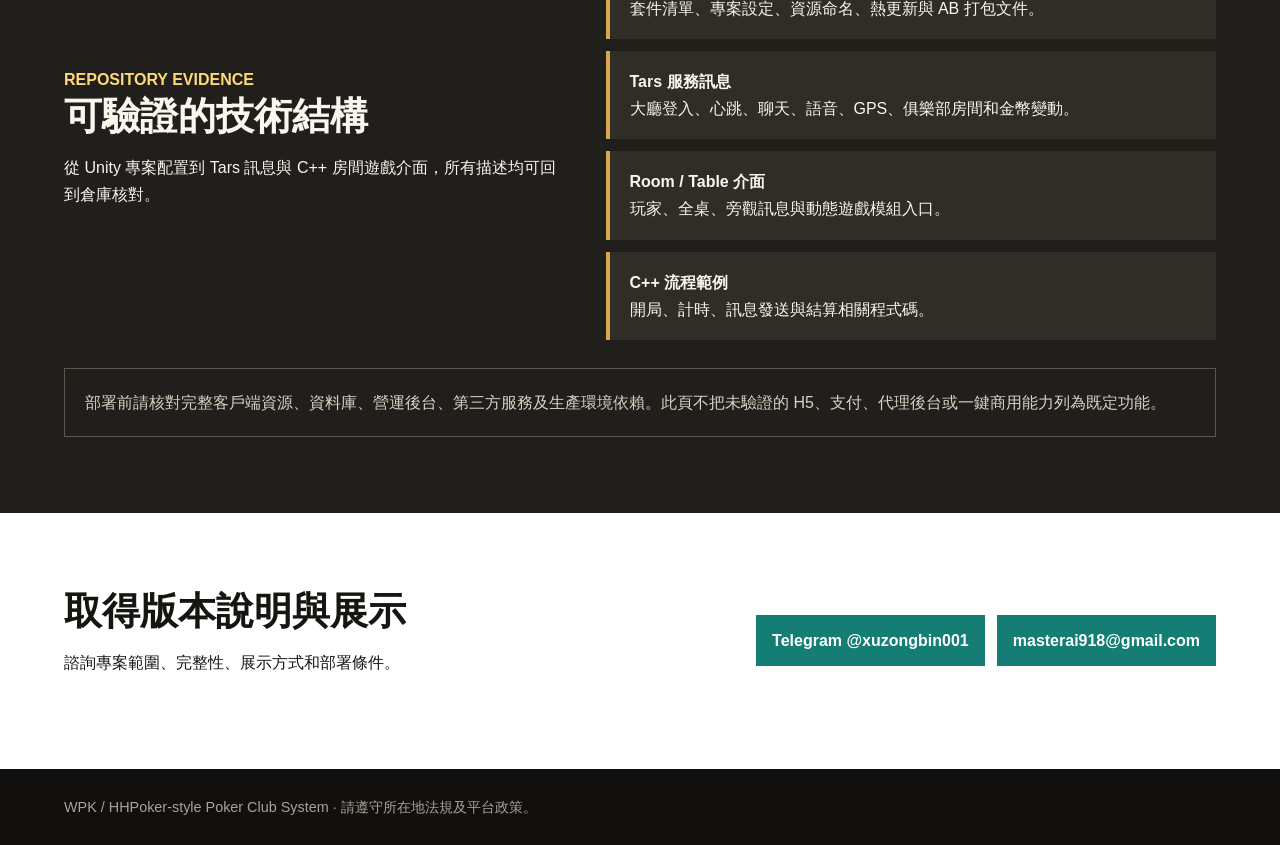
<file: docs/zh-tw/index.html>
<!doctype html>
<html lang="zh-TW">
<head>
  <meta charset="utf-8"><meta name="viewport" content="width=device-width,initial-scale=1">
  <title>WPK / HHPoker 風格德州撲克俱樂部源碼｜私人局、聯賽與 SNG</title>
  <meta name="description" content="WPK/HHPoker 同類型德州撲克俱樂部源碼介紹：私人局、好友系統、聯賽、SNG、真實產品截圖、Unity 資源與 C++/Tars 房間介面。">
  <link rel="canonical" href="https://masterai-top.github.io/WPK-HHPoker-Style-Poker-Club-System/zh-tw/">
  <link rel="alternate" hreflang="x-default" href="https://masterai-top.github.io/WPK-HHPoker-Style-Poker-Club-System/"><link rel="alternate" hreflang="zh-CN" href="https://masterai-top.github.io/WPK-HHPoker-Style-Poker-Club-System/zh-cn/"><link rel="alternate" hreflang="zh-TW" href="https://masterai-top.github.io/WPK-HHPoker-Style-Poker-Club-System/zh-tw/"><link rel="alternate" hreflang="en" href="https://masterai-top.github.io/WPK-HHPoker-Style-Poker-Club-System/en/">
  <meta property="og:title" content="WPK / HHPoker 風格德州撲克俱樂部源碼"><meta property="og:image" content="https://masterai-top.github.io/WPK-HHPoker-Style-Poker-Club-System/assets/images/lobby.jpg"><link rel="stylesheet" href="../assets/style.css">
</head>
<body>
  <a class="skip" href="#content">跳到正文</a><nav class="topbar"><a class="brand" href="../">Poker Club System</a><div class="langs"><a href="../zh-cn/">简体中文</a><a aria-current="page" href="./">繁體中文</a><a href="../en/">English</a><a href="https://github.com/masterai-top/WPK-HHPoker-Style-Poker-Club-System">GitHub</a></div></nav>
  <header class="hero"><div class="hero-inner"><div class="eyebrow">Unity · C++ · Tars</div><h1>WPK / HHPoker 風格德州撲克俱樂部源碼</h1><p class="lead">圍繞私人局、好友社交、聯賽與 SNG 建構的行動端俱樂部產品資料，包含真實介面、Unity 專案資源、C++ 遊戲流程範例和 Tars 房間通訊介面。</p><div class="actions"><a class="button primary" href="#screens">查看產品截圖</a><a class="button" href="#tech">技術結構</a></div></div></header>
  <main id="content">
    <section class="band light"><div class="inner"><div class="section-head"><h2>產品定位與主要功能</h2><p>這是 WPK / HHPoker 同類俱樂部產品形態的獨立專案資料，不代表與相關品牌存在隸屬、授權或相容關係。內容只採用倉庫可驗證的截圖、源碼與文件。</p></div><div class="feature-grid">
      <article class="feature"><strong>Lobby</strong><h3>行動遊戲大廳</h3><p>快速遊戲、單桌錦標賽、多桌錦標賽與俱樂部入口。</p></article><article class="feature"><strong>Social</strong><h3>好友與私人局</h3><p>好友清單、加入審核、贈禮與聊天入口。</p></article><article class="feature"><strong>League</strong><h3>聯賽與排行榜</h3><p>段位、積分排名與獎勵表形成長期競技目標。</p></article><article class="feature"><strong>Tournament</strong><h3>SNG 賽事</h3><p>不同報名條件、人數及獎勵，並附玩法時序圖。</p></article><article class="feature"><strong>Profile</strong><h3>玩家成長</h3><p>等級、成就、牌局資料與個人資訊。</p></article><article class="feature"><strong>Rewards</strong><h3>獎勵與活動</h3><p>寶箱、福利轉盤、排行榜和郵件介面。</p></article><article class="feature"><strong>Account</strong><h3>登入與設定</h3><p>手機、Email、訪客入口與語言、帳號設定。</p></article><article class="feature"><strong>Evidence</strong><h3>真實專案資料</h3><p>本地截圖、Unity Packages、C++、Tars 與專案文件。</p></article>
    </div></div></section>
    <section class="band dark" id="screens"><div class="inner"><div class="section-head"><h2>真實產品介面</h2><p>圖片全部來自當前倉庫。大廳、社交、賽事、成長和獎勵共同呈現產品使用情境。</p></div><div class="shots">
      <figure class="shot wide"><img src="../assets/images/lobby.jpg" alt="德州撲克大廳與賽事入口"><figcaption><strong>遊戲大廳</strong><br>快速遊戲、SNG、MTT 與俱樂部。</figcaption></figure><figure class="shot"><img src="../assets/images/friends.jpg" alt="德州朋友局與好友功能"><figcaption><strong>好友社交</strong><br>好友、贈禮與聊天。</figcaption></figure><figure class="shot"><img src="../assets/images/sng.jpg" alt="德州 SNG 報名與獎勵"><figcaption><strong>SNG</strong><br>多級報名和獎勵。</figcaption></figure><figure class="shot"><img src="../assets/images/league-tiers.jpg" alt="德州聯賽段位"><figcaption><strong>聯賽段位</strong><br>長期成長路徑。</figcaption></figure><figure class="shot"><img src="../assets/images/league-ranking.jpg" alt="德州聯賽排名"><figcaption><strong>聯賽排名</strong><br>排名、獎勵與競技回饋。</figcaption></figure><figure class="shot"><img src="../assets/images/profile.jpg" alt="德州玩家資訊"><figcaption><strong>玩家資料</strong><br>等級、成就和牌局統計。</figcaption></figure>
    </div></div></section>
    <section class="band light"><div class="inner"><div class="section-head"><h2>完整玩家旅程</h2><p>從進入、選擇、互動到成長，清楚呈現俱樂部產品如何承接玩家需求。</p></div><div class="journey"><article><h3>進入</h3><p>手機、Email 或訪客登入。</p></article><article><h3>選擇</h3><p>快速遊戲、SNG、MTT 或俱樂部。</p></article><article><h3>互動</h3><p>好友、私人桌、聊天及贈禮。</p></article><article><h3>成長</h3><p>聯賽、排行榜、成就與獎勵。</p></article></div></div></section>
    <section class="band dark" id="tech"><div class="inner"><div class="tech-layout"><div><div class="eyebrow">Repository evidence</div><h2>可驗證的技術結構</h2><p>從 Unity 專案配置到 Tars 訊息與 C++ 房間遊戲介面，所有描述均可回到倉庫核對。</p></div><div class="tech-flow"><div><strong>Unity 客戶端資源</strong><br>套件清單、專案設定、資源命名、熱更新與 AB 打包文件。</div><div><strong>Tars 服務訊息</strong><br>大廳登入、心跳、聊天、語音、GPS、俱樂部房間和金幣變動。</div><div><strong>Room / Table 介面</strong><br>玩家、全桌、旁觀訊息與動態遊戲模組入口。</div><div><strong>C++ 流程範例</strong><br>開局、計時、訊息發送與結算相關程式碼。</div></div></div><div class="notice">部署前請核對完整客戶端資源、資料庫、營運後台、第三方服務及生產環境依賴。此頁不把未驗證的 H5、支付、代理後台或一鍵商用能力列為既定功能。</div></div></section>
    <section class="band light"><div class="inner contact"><div><h2>取得版本說明與展示</h2><p>諮詢專案範圍、完整性、展示方式和部署條件。</p></div><div class="contact-links"><a href="https://t.me/xuzongbin001">Telegram @xuzongbin001</a><a href="mailto:masterai918@gmail.com">masterai918@gmail.com</a></div></div></section>
  </main><footer>WPK / HHPoker-style Poker Club System · 請遵守所在地法規及平台政策。</footer>
</body></html>
</file>
<file: docs/assets/style.css>
:root {
  --ink: #171512;
  --paper: #f7f5ef;
  --surface: #ffffff;
  --gold: #d6a84b;
  --gold-dark: #8a641f;
  --teal: #147d74;
  --coral: #c9533d;
  --line: #ded8ca;
  --muted: #625e55;
  --max: 1180px;
}

* { box-sizing: border-box; }
html { scroll-behavior: smooth; }
body {
  margin: 0;
  color: var(--ink);
  background: var(--paper);
  font-family: Inter, "Noto Sans SC", "Noto Sans TC", "Microsoft YaHei", Arial, sans-serif;
  line-height: 1.7;
}
a { color: inherit; }
img { display: block; max-width: 100%; }
.skip { position: absolute; left: -9999px; }
.skip:focus { left: 1rem; top: 1rem; z-index: 10; background: white; padding: .75rem; }

.topbar {
  min-height: 58px;
  display: flex;
  align-items: center;
  justify-content: space-between;
  gap: 20px;
  padding: 0 5vw;
  background: #171512;
  color: #fff;
}
.brand { font-weight: 800; text-decoration: none; }
.langs { display: flex; gap: 18px; font-size: .92rem; }
.langs a { color: #e9e2d2; text-decoration: none; }
.langs a[aria-current="page"] { color: #ffd878; }

.hero {
  min-height: min(70vh, 720px);
  display: grid;
  align-items: end;
  position: relative;
  overflow: hidden;
  color: #fff;
  background: #171512 url("images/lobby.jpg") center 38% / cover no-repeat;
}
.hero::before {
  content: "";
  position: absolute;
  inset: 0;
  background: linear-gradient(90deg, rgba(10,9,7,.9) 0%, rgba(10,9,7,.64) 50%, rgba(10,9,7,.16) 100%);
}
.hero-inner {
  width: min(var(--max), 90vw);
  margin: 0 auto;
  padding: 72px 0 66px;
  position: relative;
  z-index: 1;
}
.eyebrow { color: #ffd878; font-weight: 800; text-transform: uppercase; }
h1 { max-width: 850px; margin: 10px 0 16px; font-size: clamp(2.25rem, 5vw, 4.9rem); line-height: 1.06; letter-spacing: 0; }
.lead { max-width: 760px; font-size: clamp(1rem, 1.8vw, 1.28rem); color: #f4efe3; }
.actions { display: flex; flex-wrap: wrap; gap: 12px; margin-top: 26px; }
.button { display: inline-flex; align-items: center; min-height: 46px; padding: 0 18px; border: 1px solid rgba(255,255,255,.35); text-decoration: none; font-weight: 800; background: rgba(16,15,13,.74); }
.button.primary { background: var(--gold); border-color: var(--gold); color: #211a0d; }

.band { padding: 76px 0; }
.band.light { background: var(--surface); }
.band.dark { background: #211f1b; color: #f9f6ee; }
.inner { width: min(var(--max), 90vw); margin: 0 auto; }
.section-head { display: grid; grid-template-columns: minmax(0, .75fr) minmax(0, 1.25fr); gap: 48px; align-items: start; margin-bottom: 36px; }
h2 { margin: 0; font-size: clamp(1.75rem, 3vw, 2.75rem); line-height: 1.15; letter-spacing: 0; }
h3 { margin: 0 0 8px; font-size: 1.18rem; letter-spacing: 0; }
.section-head p { margin: 0; color: var(--muted); font-size: 1.05rem; }
.dark .section-head p { color: #cfc7b7; }

.feature-grid { display: grid; grid-template-columns: repeat(4, 1fr); border-top: 1px solid var(--line); border-left: 1px solid var(--line); }
.feature { min-height: 190px; padding: 24px; border-right: 1px solid var(--line); border-bottom: 1px solid var(--line); background: #fff; }
.feature strong { display: block; color: var(--teal); font-size: .8rem; text-transform: uppercase; margin-bottom: 18px; }
.feature p { margin: 0; color: var(--muted); }

.shots { display: grid; grid-template-columns: repeat(3, 1fr); gap: 18px; }
.shot { overflow: hidden; background: #111; border: 1px solid #3b372f; }
.shot img { width: 100%; aspect-ratio: 16 / 10; object-fit: cover; object-position: top; }
.shot figcaption { min-height: 66px; padding: 14px 16px; color: #e9e2d2; }
.shot.wide { grid-column: span 2; }

.journey { display: grid; grid-template-columns: repeat(4, 1fr); gap: 28px; counter-reset: step; }
.journey article { border-top: 3px solid var(--gold); padding-top: 18px; }
.journey article::before { counter-increment: step; content: "0" counter(step); color: var(--coral); font-weight: 900; }
.journey p { color: var(--muted); margin-bottom: 0; }

.tech-layout { display: grid; grid-template-columns: .9fr 1.1fr; gap: 42px; align-items: center; }
.tech-flow { display: grid; gap: 12px; }
.tech-flow div { padding: 17px 20px; border-left: 4px solid var(--gold); background: #302d27; }
.tech-list { margin: 0; padding-left: 20px; color: #d9d2c4; }
.notice { margin-top: 28px; padding: 20px; border: 1px solid #5c5548; color: #d9d2c4; }

.contact { display: grid; grid-template-columns: 1fr auto; gap: 30px; align-items: center; }
.contact-links { display: flex; gap: 12px; flex-wrap: wrap; }
.contact-links a { padding: 12px 16px; background: var(--teal); color: #fff; text-decoration: none; font-weight: 800; }
footer { padding: 26px 5vw; background: #11100e; color: #aaa294; font-size: .9rem; }

@media (max-width: 900px) {
  .feature-grid { grid-template-columns: repeat(2, 1fr); }
  .shots { grid-template-columns: repeat(2, 1fr); }
  .journey { grid-template-columns: repeat(2, 1fr); }
  .tech-layout, .section-head { grid-template-columns: 1fr; gap: 18px; }
}

@media (max-width: 620px) {
  .topbar { align-items: flex-start; padding-block: 14px; }
  .langs { gap: 10px; flex-wrap: wrap; justify-content: flex-end; }
  .hero { min-height: 72vh; background-position: 60% top; }
  .hero::before { background: linear-gradient(0deg, rgba(10,9,7,.94) 0%, rgba(10,9,7,.62) 65%, rgba(10,9,7,.25) 100%); }
  .hero-inner { padding: 42px 0 36px; }
  .band { padding: 54px 0; }
  .feature-grid, .shots, .journey { grid-template-columns: 1fr; }
  .shot.wide { grid-column: auto; }
  .contact { grid-template-columns: 1fr; }
  .shot figcaption { min-height: auto; }
}
</file>
